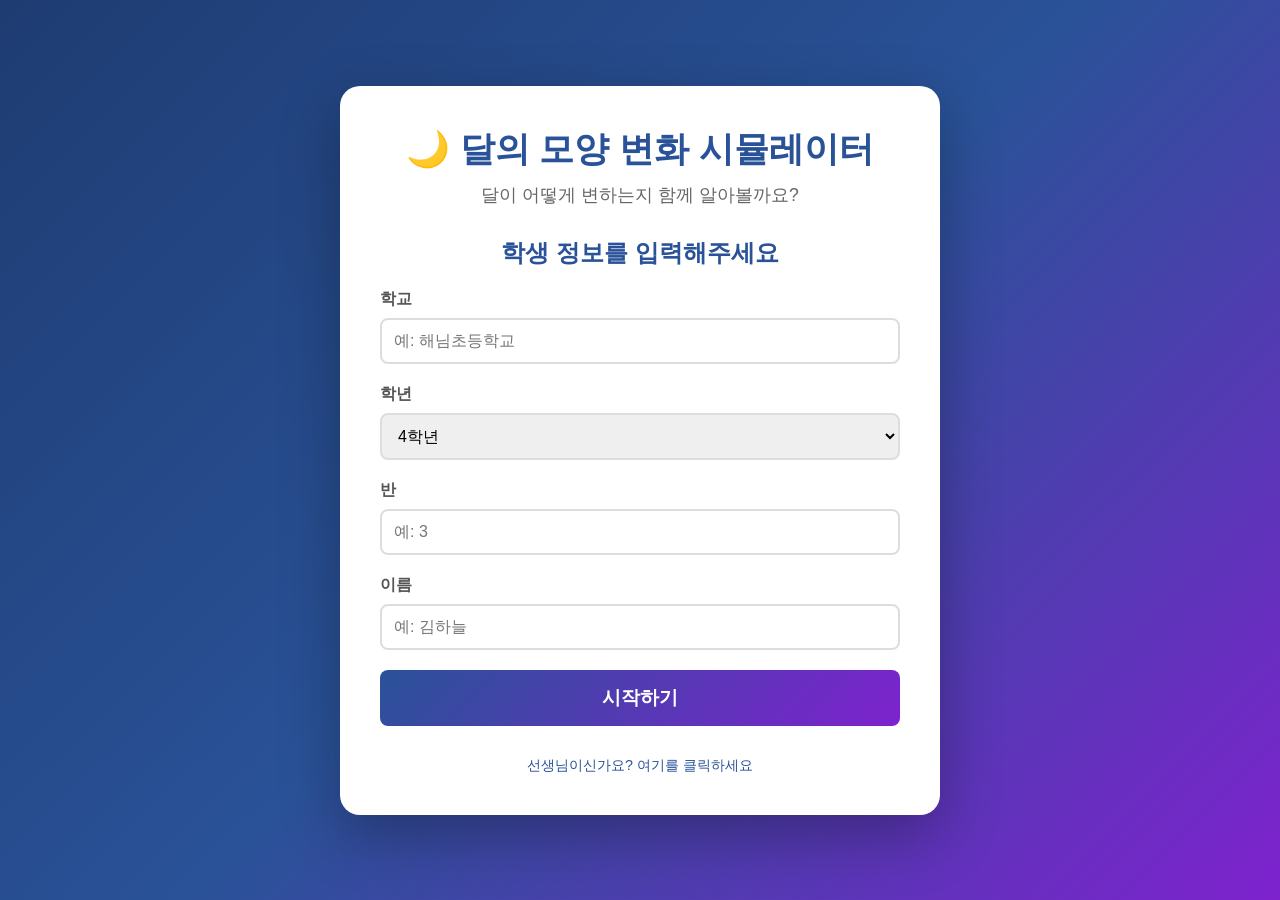
<file: index.html>
<!DOCTYPE html>
<html lang="ko">
<head>
    <meta charset="UTF-8">
    <meta name="viewport" content="width=device-width, initial-scale=1.0">
    <title>달의 모양 변화 학습 프로그램</title>
    <link rel="stylesheet" href="css/style.css">
</head>
<body>
    <div class="container">
        <div class="intro-container">
            <h1>🌙 달의 모양 변화 시뮬레이터</h1>
            <p class="subtitle">달이 어떻게 변하는지 함께 알아볼까요?</p>

            <div class="info-form">
                <h2>학생 정보를 입력해주세요</h2>
                <form id="studentForm">
                    <div class="form-group">
                        <label for="school">학교</label>
                        <input type="text" id="school" name="school" required placeholder="예: 해님초등학교">
                    </div>

                    <div class="form-group">
                        <label for="grade">학년</label>
                        <select id="grade" name="grade" required>
                            <option value="">선택하세요</option>
                            <option value="1">1학년</option>
                            <option value="2">2학년</option>
                            <option value="3">3학년</option>
                            <option value="4" selected>4학년</option>
                            <option value="5">5학년</option>
                            <option value="6">6학년</option>
                        </select>
                    </div>

                    <div class="form-group">
                        <label for="class">반</label>
                        <input type="number" id="class" name="class" required min="1" max="20" placeholder="예: 3">
                    </div>

                    <div class="form-group">
                        <label for="name">이름</label>
                        <input type="text" id="name" name="name" required placeholder="예: 김하늘">
                    </div>

                    <button type="submit" class="btn-primary">시작하기</button>
                </form>
            </div>

            <div class="teacher-link">
                <a href="teacher.html">선생님이신가요? 여기를 클릭하세요</a>
            </div>
        </div>
    </div>

    <script src="js/main.js"></script>
</body>
</html>
</file>
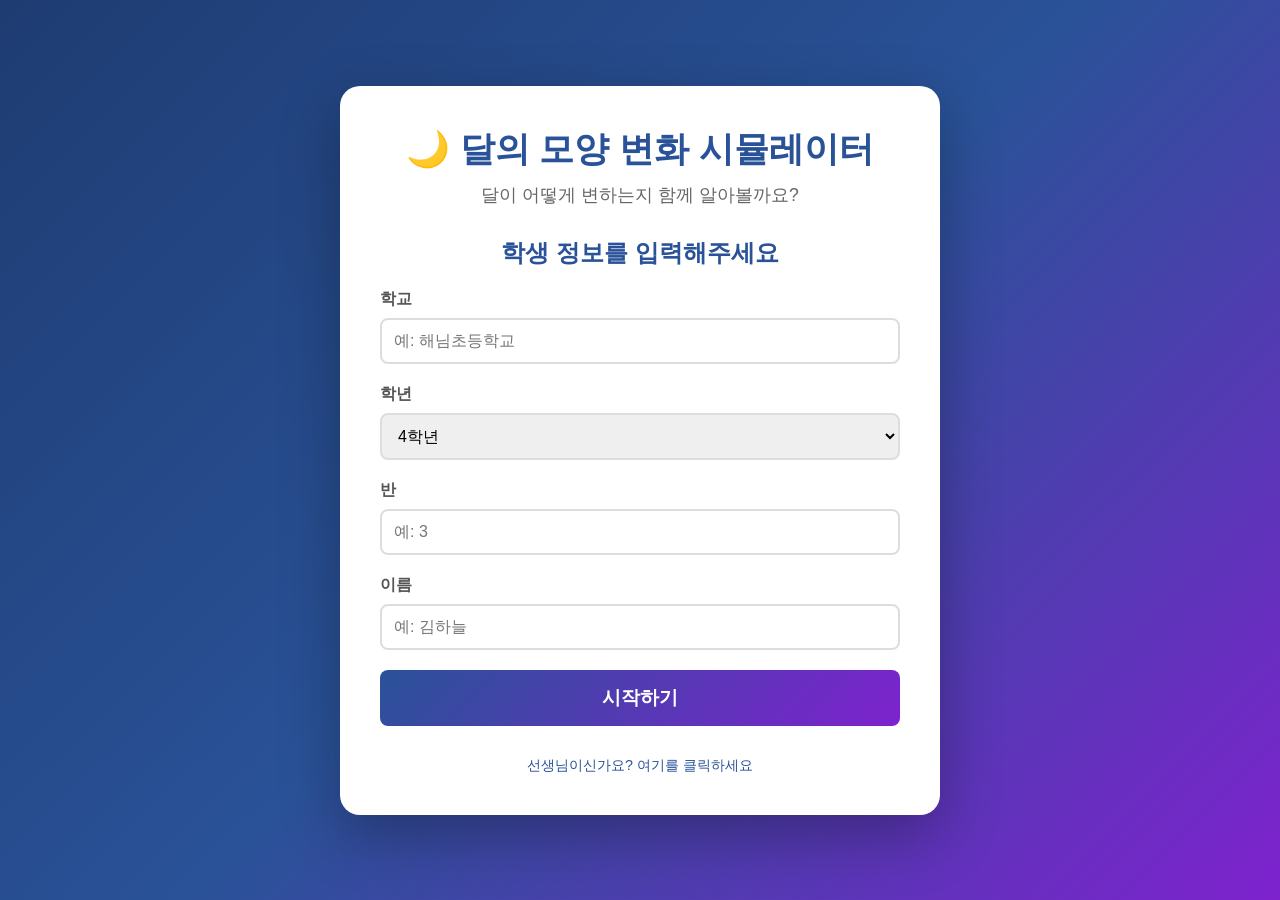
<file: quiz.html>
<!DOCTYPE html>
<html lang="ko">
<head>
    <meta charset="UTF-8">
    <meta name="viewport" content="width=device-width, initial-scale=1.0">
    <title>달 퀴즈</title>
    <link rel="stylesheet" href="css/style.css">
</head>
<body>
    <div class="container">
        <div class="quiz-container">
            <h1>🌙 달 퀴즈</h1>
            <p class="subtitle">달의 모양 변화에 대해 얼마나 이해했는지 확인해봐요!</p>

            <div class="quiz-progress">
                <span id="questionNumber">문제 1 / 3</span>
            </div>

            <div class="question-card">
                <div class="question-text" id="questionText">
                    질문이 여기에 표시됩니다.
                </div>

                <ul class="options" id="optionsList">
                    <!-- Options will be added here dynamically -->
                </ul>
            </div>

            <div id="feedbackContainer" class="feedback" style="display: none;"></div>

            <div class="quiz-buttons">
                <button id="submitAnswer" class="btn-submit">정답 확인</button>
                <button id="nextQuestion" class="btn-next" style="display: none;">다음 문제</button>
                <button id="retryQuestion" class="btn-retry" style="display: none;">다시 풀기</button>
            </div>

            <!-- Results section (hidden initially) -->
            <div id="resultsSection" style="display: none;">
                <div class="results-container">
                    <h2>🎉 퀴즈 완료!</h2>
                    <div class="score-display">
                        <span id="finalScore">3 / 3</span>
                    </div>
                    <div class="results-message" id="resultsMessage">
                        <!-- Message will be added dynamically -->
                    </div>
                    <button class="btn-primary" onclick="window.location.href='simulator.html'">시뮬레이터로 돌아가기</button>
                    <button class="btn-secondary" style="margin-top: 10px;" onclick="window.location.href='index.html'">처음으로</button>
                </div>
            </div>
        </div>
    </div>

    <script src="data/questions.js"></script>
    <script src="js/quiz.js"></script>
</body>
</html>
</file>
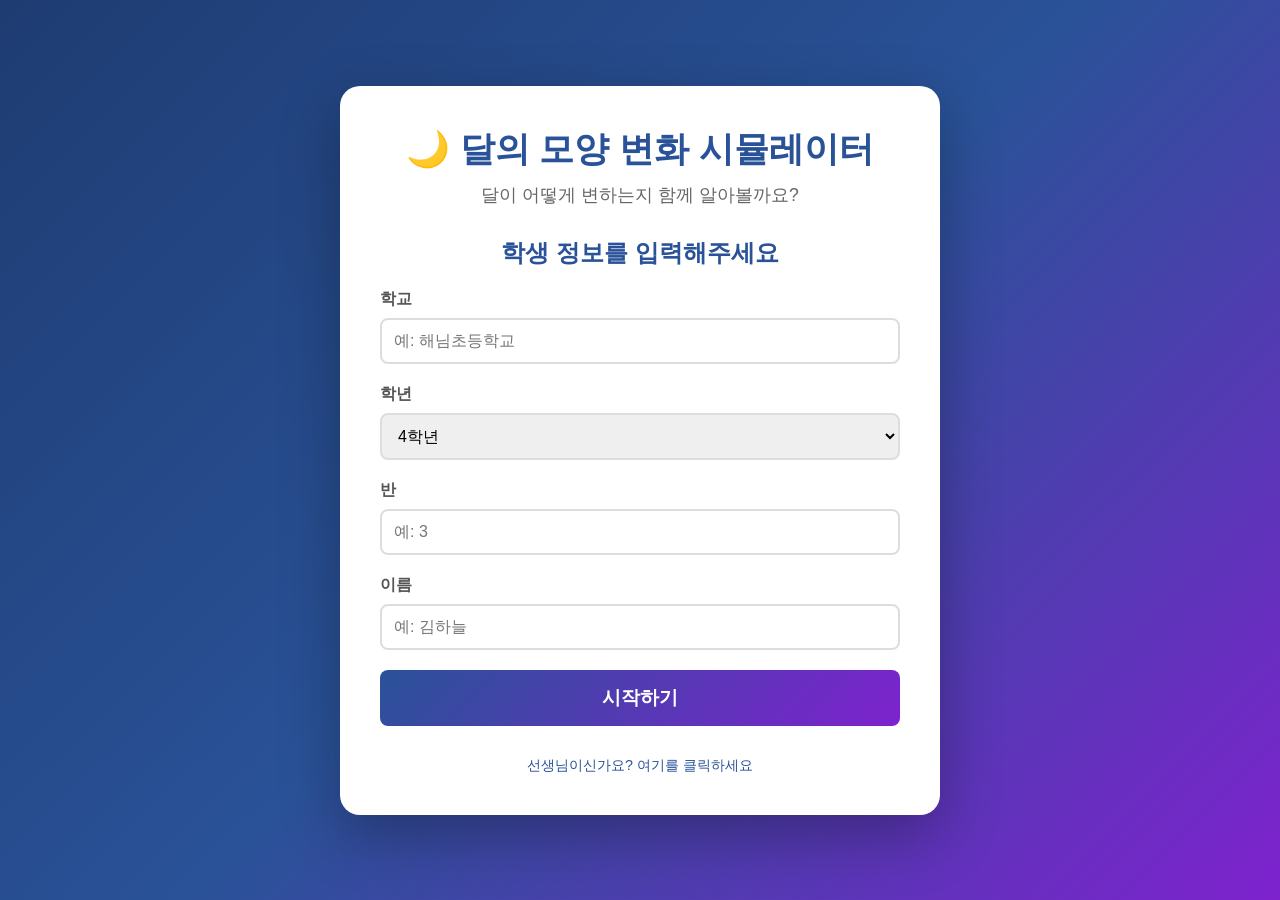
<file: simulator.html>
<!DOCTYPE html>
<html lang="ko">
<head>
    <meta charset="UTF-8">
    <meta name="viewport" content="width=device-width, initial-scale=1.0">
    <title>달의 모양 변화 시뮬레이터</title>
    <link rel="stylesheet" href="css/style.css">
</head>
<body>
    <div class="container">
        <div class="simulator-container">
            <h1>🌙 달의 모양 변화 관찰하기</h1>
            <p class="subtitle">달이 매일매일 어떻게 변하는지 관찰해볼까요?</p>

            <div class="day-display">
                <span id="currentDay">1일째</span>
            </div>

            <div class="phase-name">
                <span id="phaseName">초승달</span>
            </div>

            <div class="moon-canvas-container">
                <canvas id="moonCanvas" width="400" height="400"></canvas>
            </div>

            <div class="controls">
                <button id="prevDay">◀ 이전 날</button>
                <button id="playPause">▶ 재생</button>
                <button id="nextDay">다음 날 ▶</button>
            </div>

            <div class="controls">
                <button id="reset">처음으로</button>
                <button id="goToQuiz" class="btn-primary">시뮬레이션 완료! 퀴즈 풀기</button>
            </div>

            <div style="margin-top: 30px; padding: 20px; background: #f8f9fa; border-radius: 10px;">
                <h3 style="color: #2a5298; margin-bottom: 10px;">💡 알아두기</h3>
                <p style="line-height: 1.6; color: #555;">
                    달은 약 29.5일을 주기로 모양이 변해요.
                    초승달 → 상현달 → 보름달 → 하현달 → 그믐달을 거쳐 다시 초승달이 됩니다.
                    재생 버튼을 눌러 달의 변화를 관찰해보세요!
                </p>
            </div>
        </div>
    </div>

    <script src="js/simulator.js"></script>
</body>
</html>
</file>
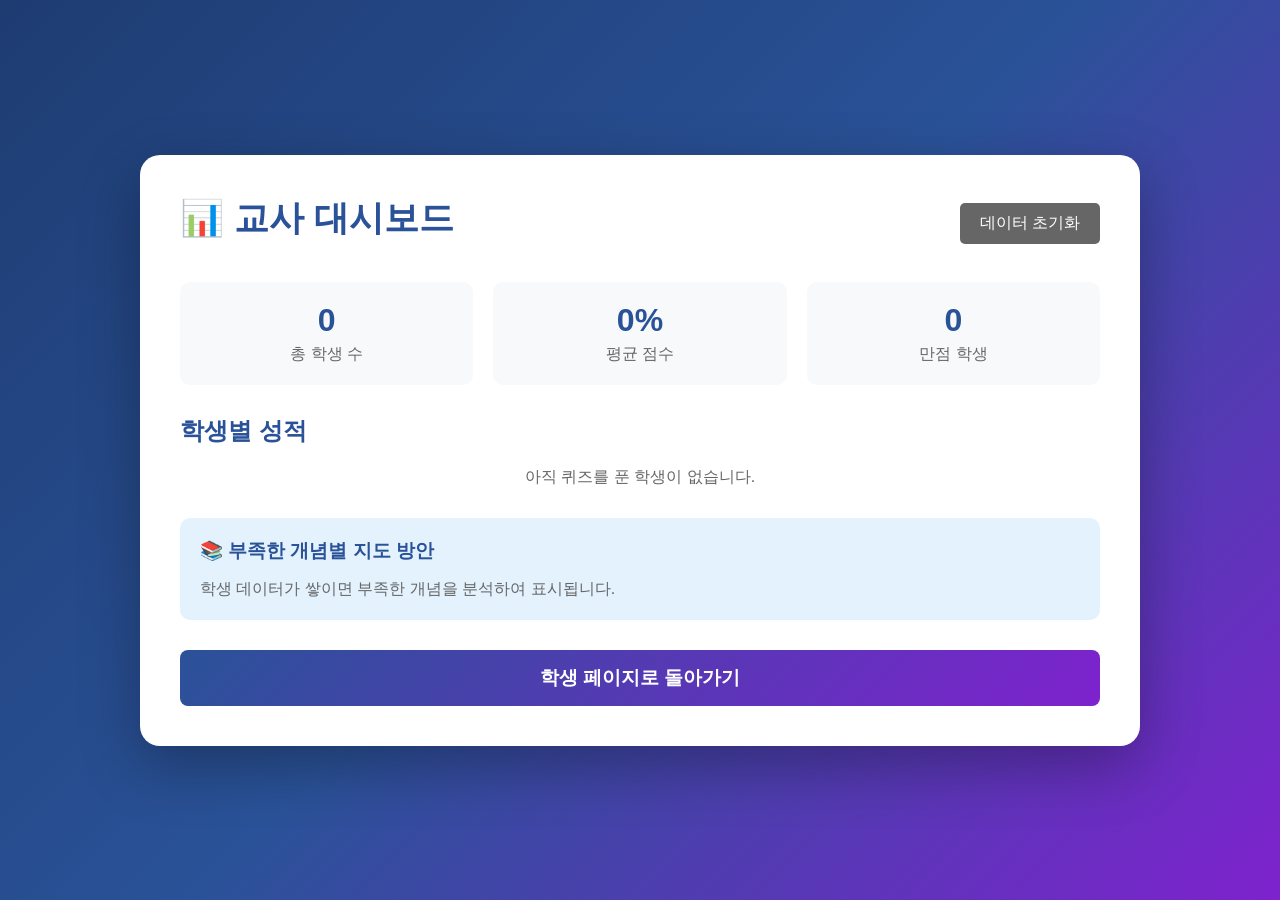
<file: teacher.html>
<!DOCTYPE html>
<html lang="ko">
<head>
    <meta charset="UTF-8">
    <meta name="viewport" content="width=device-width, initial-scale=1.0">
    <title>교사 대시보드</title>
    <link rel="stylesheet" href="css/style.css">
</head>
<body>
    <div class="container">
        <div class="teacher-container">
            <div class="dashboard-header">
                <h1>📊 교사 대시보드</h1>
                <button id="clearData" class="btn-secondary">데이터 초기화</button>
            </div>

            <div class="stats-grid">
                <div class="stat-card">
                    <div class="stat-value" id="totalStudents">0</div>
                    <div class="stat-label">총 학생 수</div>
                </div>
                <div class="stat-card">
                    <div class="stat-value" id="avgScore">0%</div>
                    <div class="stat-label">평균 점수</div>
                </div>
                <div class="stat-card">
                    <div class="stat-value" id="perfectScores">0</div>
                    <div class="stat-label">만점 학생</div>
                </div>
            </div>

            <h2 style="margin: 30px 0 15px 0; color: #2a5298;">학생별 성적</h2>
            <div id="studentList" class="student-list">
                <!-- Student cards will be added here -->
            </div>

            <div class="feedback-section">
                <h3>📚 부족한 개념별 지도 방안</h3>
                <div id="conceptFeedback">
                    <!-- Concept feedback will be added here -->
                </div>
            </div>

            <div style="text-align: center; margin-top: 30px;">
                <button class="btn-primary" onclick="window.location.href='index.html'">학생 페이지로 돌아가기</button>
            </div>
        </div>
    </div>

    <script src="js/teacher.js"></script>
</body>
</html>
</file>
<file: css/style.css>
* {
    margin: 0;
    padding: 0;
    box-sizing: border-box;
}

body {
    font-family: 'Malgun Gothic', '맑은 고딕', sans-serif;
    background: linear-gradient(135deg, #1e3c72 0%, #2a5298 50%, #7e22ce 100%);
    min-height: 100vh;
    color: #333;
}

.container {
    max-width: 1200px;
    margin: 0 auto;
    padding: 20px;
    min-height: 100vh;
    display: flex;
    align-items: center;
    justify-content: center;
}

.intro-container, .simulator-container, .quiz-container, .teacher-container {
    background: white;
    border-radius: 20px;
    padding: 40px;
    box-shadow: 0 20px 60px rgba(0, 0, 0, 0.3);
    width: 100%;
    max-width: 600px;
}

.teacher-container {
    max-width: 1000px;
}

h1 {
    color: #2a5298;
    text-align: center;
    font-size: 2.2em;
    margin-bottom: 10px;
}

.subtitle {
    text-align: center;
    color: #666;
    font-size: 1.1em;
    margin-bottom: 30px;
}

.info-form {
    margin-top: 30px;
}

.info-form h2 {
    color: #2a5298;
    font-size: 1.5em;
    margin-bottom: 20px;
    text-align: center;
}

.form-group {
    margin-bottom: 20px;
}

.form-group label {
    display: block;
    margin-bottom: 8px;
    color: #555;
    font-weight: bold;
}

.form-group input,
.form-group select {
    width: 100%;
    padding: 12px;
    border: 2px solid #ddd;
    border-radius: 8px;
    font-size: 1em;
    transition: border-color 0.3s;
}

.form-group input:focus,
.form-group select:focus {
    outline: none;
    border-color: #2a5298;
}

.btn-primary {
    width: 100%;
    padding: 15px;
    background: linear-gradient(135deg, #2a5298, #7e22ce);
    color: white;
    border: none;
    border-radius: 8px;
    font-size: 1.2em;
    font-weight: bold;
    cursor: pointer;
    transition: transform 0.2s, box-shadow 0.2s;
}

.btn-primary:hover {
    transform: translateY(-2px);
    box-shadow: 0 5px 15px rgba(42, 82, 152, 0.4);
}

.btn-primary:active {
    transform: translateY(0);
}

.teacher-link {
    margin-top: 30px;
    text-align: center;
}

.teacher-link a {
    color: #2a5298;
    text-decoration: none;
    font-size: 0.9em;
}

.teacher-link a:hover {
    text-decoration: underline;
}

/* Simulator Styles */
.moon-canvas-container {
    text-align: center;
    margin: 30px 0;
}

#moonCanvas {
    border-radius: 10px;
    box-shadow: 0 5px 15px rgba(0, 0, 0, 0.2);
}

.controls {
    margin: 20px 0;
    text-align: center;
}

.controls button {
    margin: 5px;
    padding: 10px 20px;
    background: #2a5298;
    color: white;
    border: none;
    border-radius: 5px;
    cursor: pointer;
    font-size: 1em;
}

.controls button:hover {
    background: #1e3c72;
}

.day-display {
    text-align: center;
    font-size: 1.5em;
    color: #2a5298;
    margin: 20px 0;
    font-weight: bold;
}

.phase-name {
    text-align: center;
    font-size: 1.2em;
    color: #666;
    margin: 10px 0;
}

/* Quiz Styles */
.quiz-progress {
    text-align: center;
    margin-bottom: 20px;
    font-size: 1.1em;
    color: #666;
}

.question-card {
    background: #f8f9fa;
    padding: 25px;
    border-radius: 10px;
    margin: 20px 0;
}

.question-text {
    font-size: 1.3em;
    color: #333;
    margin-bottom: 20px;
    line-height: 1.6;
}

.options {
    list-style: none;
}

.option {
    background: white;
    padding: 15px;
    margin: 10px 0;
    border-radius: 8px;
    border: 2px solid #ddd;
    cursor: pointer;
    transition: all 0.3s;
}

.option:hover {
    border-color: #2a5298;
    background: #f0f4ff;
}

.option.selected {
    border-color: #2a5298;
    background: #e3f2fd;
}

.option.correct {
    border-color: #4caf50;
    background: #e8f5e9;
}

.option.incorrect {
    border-color: #f44336;
    background: #ffebee;
}

.feedback {
    margin: 20px 0;
    padding: 15px;
    border-radius: 8px;
    font-size: 1.1em;
}

.feedback.correct {
    background: #e8f5e9;
    color: #2e7d32;
    border-left: 4px solid #4caf50;
}

.feedback.incorrect {
    background: #ffebee;
    color: #c62828;
    border-left: 4px solid #f44336;
}

.quiz-buttons {
    display: flex;
    gap: 10px;
    margin-top: 20px;
}

.quiz-buttons button {
    flex: 1;
    padding: 12px;
    border: none;
    border-radius: 8px;
    font-size: 1em;
    cursor: pointer;
    transition: all 0.3s;
}

.btn-submit {
    background: #2a5298;
    color: white;
}

.btn-submit:hover {
    background: #1e3c72;
}

.btn-next {
    background: #4caf50;
    color: white;
}

.btn-next:hover {
    background: #388e3c;
}

.btn-retry {
    background: #ff9800;
    color: white;
}

.btn-retry:hover {
    background: #f57c00;
}

/* Results Styles */
.results-container {
    text-align: center;
    padding: 20px;
}

.score-display {
    font-size: 2em;
    color: #2a5298;
    margin: 20px 0;
}

.results-message {
    font-size: 1.3em;
    margin: 20px 0;
    line-height: 1.6;
}

/* Teacher Dashboard Styles */
.dashboard-header {
    display: flex;
    justify-content: space-between;
    align-items: center;
    margin-bottom: 30px;
}

.stats-grid {
    display: grid;
    grid-template-columns: repeat(auto-fit, minmax(200px, 1fr));
    gap: 20px;
    margin: 20px 0;
}

.stat-card {
    background: #f8f9fa;
    padding: 20px;
    border-radius: 10px;
    text-align: center;
}

.stat-value {
    font-size: 2em;
    color: #2a5298;
    font-weight: bold;
}

.stat-label {
    color: #666;
    margin-top: 5px;
}

.student-list {
    margin: 20px 0;
}

.student-card {
    background: #f8f9fa;
    padding: 15px;
    margin: 10px 0;
    border-radius: 8px;
    border-left: 4px solid #2a5298;
}

.student-info {
    display: flex;
    justify-content: space-between;
    align-items: center;
    margin-bottom: 10px;
}

.student-name {
    font-weight: bold;
    font-size: 1.1em;
}

.student-score {
    font-size: 1.2em;
    color: #2a5298;
}

.student-details {
    color: #666;
    font-size: 0.9em;
}

.weak-concepts {
    margin-top: 10px;
    padding: 10px;
    background: #fff3cd;
    border-radius: 5px;
}

.feedback-section {
    margin: 30px 0;
    padding: 20px;
    background: #e3f2fd;
    border-radius: 10px;
}

.feedback-section h3 {
    color: #2a5298;
    margin-bottom: 15px;
}

.feedback-section ul {
    margin-left: 20px;
    line-height: 1.8;
}

.btn-secondary {
    padding: 10px 20px;
    background: #666;
    color: white;
    border: none;
    border-radius: 5px;
    cursor: pointer;
    font-size: 1em;
}

.btn-secondary:hover {
    background: #555;
}

@media (max-width: 768px) {
    .container {
        padding: 10px;
    }

    .intro-container, .simulator-container, .quiz-container {
        padding: 20px;
    }

    h1 {
        font-size: 1.8em;
    }

    .stats-grid {
        grid-template-columns: 1fr;
    }
}
</file>
